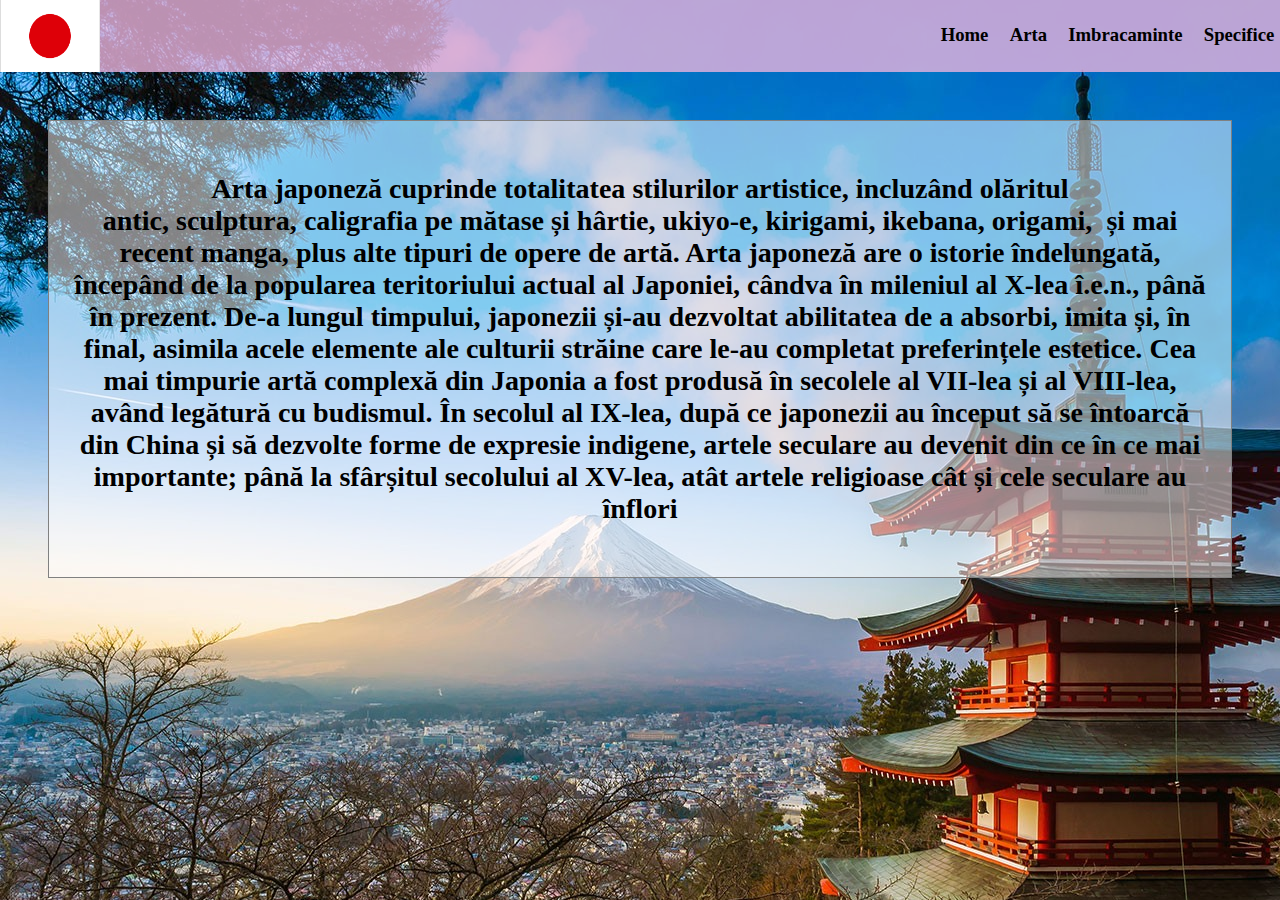
<file: index.html>
<!DOCTYPE html>

<html>

	<head>
		<script src = 'js/jquery.js'></script>
		<script src = 'js/size.js'></script>
		<link rel='stylesheet' href = 'css/mainPage.css'>
		<link rel='stylesheet' href = 'css/navBar.css'>
		<title> Arta Japoneza </title>
	
	</head>


	<body>

		<div class = 'body'>
		<div class = 'navBar'>
			
			<div class = 'logo'>

				<img src = 'Imgs/logo.jpg' width='100px' height='100%'>

			</div>


			<div class = 'tags'>

				<h3><a href = "#">Home</a></h3>
				<h3><a href = "pages/Arta.html">Arta</a></h3>
				<h3><a href = "pages/Imbracamintea.html">Imbracaminte</a></h3>
				<h3><a href = "pages/Specific.html">Specifice</a></h3>
			</div>

		</div>

		<div class = 'text'>

			<h3> Arta japoneză cuprinde totalitatea stilurilor artistice, incluzând olăritul antic, sculptura, caligrafia pe mătase și hârtie, ukiyo-e, kirigami, ikebana, origami,  și mai recent manga, plus alte tipuri de opere de artă. Arta japoneză are o istorie îndelungată, începând de la popularea teritoriului actual al Japoniei, cândva în mileniul al X-lea î.e.n., până în prezent.
				De-a lungul timpului, japonezii și-au dezvoltat abilitatea de a absorbi, imita și, în final, asimila acele elemente ale culturii străine care le-au completat preferințele estetice. Cea mai timpurie artă complexă din Japonia a fost produsă în secolele al VII-lea și al VIII-lea, având legătură cu budismul. În secolul al IX-lea, după ce japonezii au început să se întoarcă din China și să dezvolte forme de expresie indigene, artele seculare au devenit din ce în ce mai importante; până la sfârșitul secolului al XV-lea, atât artele religioase cât și cele seculare au înflori </h3>

		</div>
		</div>

	</body>

</html>
</file>
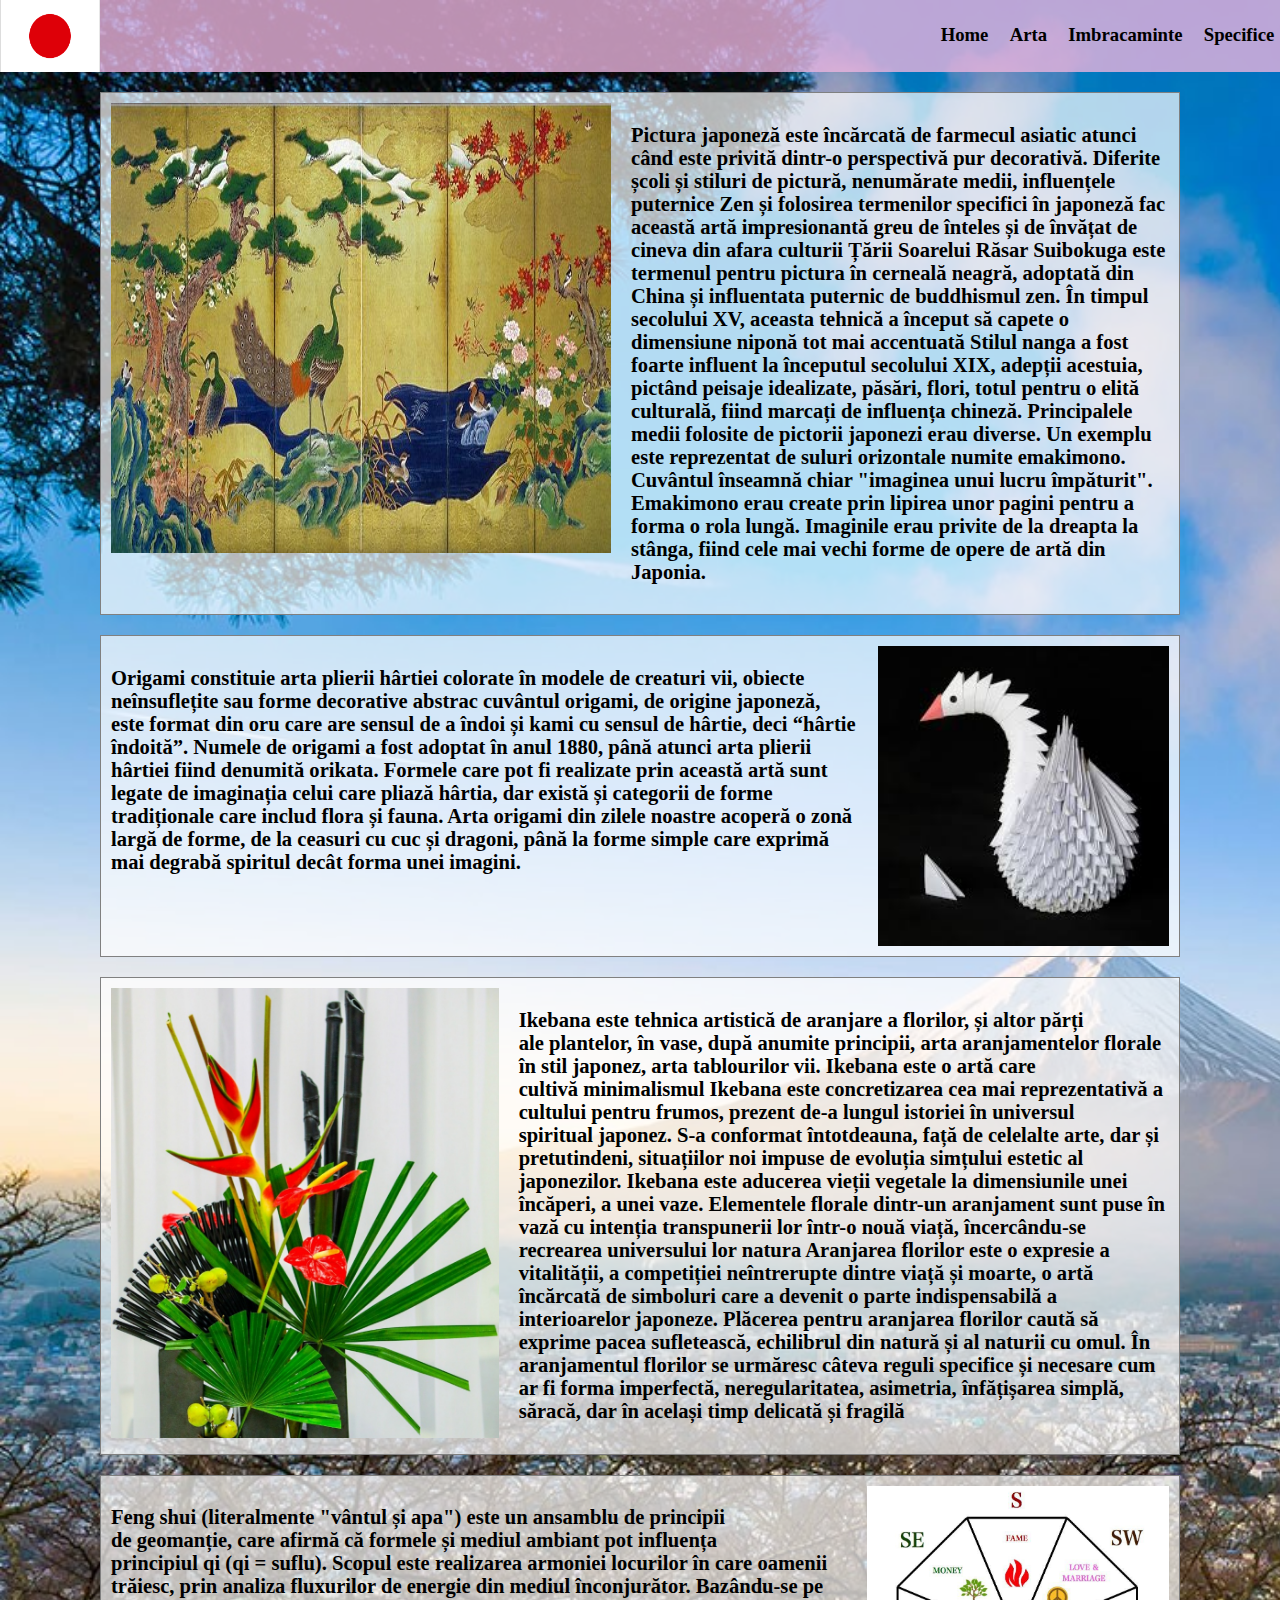
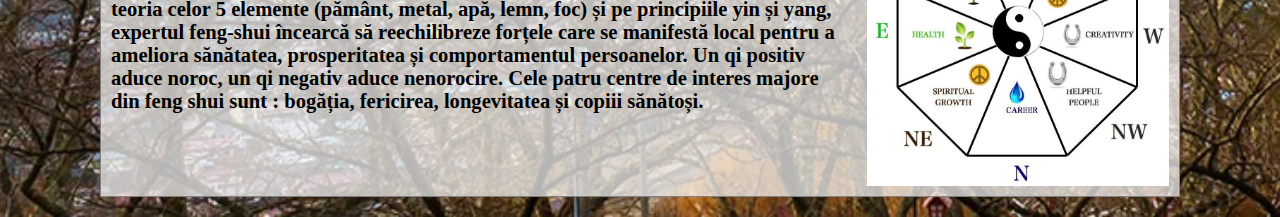
<file: pages/Arta.html>
<!DOCTYPE html>

<html>
	<head>
		<link rel = 'stylesheet' href = '../css/navBar.css'>
		<link rel = 'stylesheet' href = '../css/Arta.css'>
		<title> Arta </title>
	</head>

	<body>

		<div class = 'navBar'>
			
			<div class = 'logo'>

				<img src = '../Imgs/logo.jpg' width='100px' height='100%'>

			</div>


			<div class = 'tags'>

				<h3><a href = "../index.html">Home</a></h3>
				<h3><a href = "Arta.html">Arta</a></h3>
				<h3><a href = "Imbracamintea.html">Imbracaminte</a></h3>
				<h3><a href = "Specific.html">Specifice</a></h3>
			</div>

		</div>


		<div class = 'pictura'>


			<img src = '../Imgs/Pictura.jpg'>
			<h3>Pictura japoneză este încărcată de farmecul asiatic atunci când este privită dintr-o perspectivă pur decorativă. Diferite școli și stiluri de pictură, nenumărate medii, influențele puternice Zen și folosirea termenilor specifici în japoneză fac această artă impresionantă greu de înteles și de învățat de cineva din afara culturii Țării Soarelui Răsar
			
	Suibokuga este termenul pentru pictura în cerneală neagră, adoptată din China și influentata puternic de buddhismul zen. În timpul secolului XV, aceasta tehnică a început să capete o dimensiune niponă tot mai accentuată


			Stilul nanga a fost foarte influent la începutul secolului XIX, adepții acestuia, pictând peisaje idealizate, păsări, flori, totul pentru o elită culturală, fiind marcați de influența chineză.
				Principalele medii folosite de pictorii japonezi erau diverse. Un exemplu este reprezentat de suluri orizontale numite emakimono. Cuvântul înseamnă chiar "imaginea unui lucru împăturit". Emakimono erau create prin lipirea unor pagini pentru a forma o rola lungă. Imaginile erau privite de la dreapta la stânga, fiind cele mai vechi forme de opere de artă din Japonia.  </h3>

		</div>

		<div class = 'origami'>
			

			<h3> Origami constituie arta plierii hârtiei colorate în modele de creaturi vii, obiecte neînsuflețite sau forme decorative abstrac
			cuvântul origami, de origine japoneză, este format din oru care are sensul de a îndoi și kami cu sensul de hârtie, deci “hârtie îndoită”. Numele de origami a fost adoptat în anul 1880, până atunci arta plierii hârtiei fiind denumită orikata. Formele care pot fi realizate prin această artă sunt legate de imaginația celui care pliază hârtia, dar există și categorii de forme tradiționale care includ flora și fauna. Arta origami din zilele noastre acoperă o zonă largă de forme, de la ceasuri cu cuc  și dragoni, până la forme simple care exprimă mai degrabă spiritul decât forma unei imagini.</h3>
		<img src = '../Imgs/Origami.jpg'>
		</div>

		<div class = 'ike'>


			<img src = '../Imgs/flori.jpg'>
			<h3> Ikebana este tehnica artistică de aranjare a florilor, și altor părți ale plantelor, în vase, după anumite principii, arta aranjamentelor florale în stil japonez, arta tablourilor vii. Ikebana este o artă care cultivă minimalismul
	
			Ikebana este concretizarea cea mai reprezentativă a cultului pentru frumos, prezent de-a lungul istoriei în universul spiritual japonez. S-a conformat întotdeauna, față de celelalte arte, dar și pretutindeni, situațiilor noi impuse de evoluția simțului estetic al japonezilor. Ikebana este aducerea vieții vegetale la dimensiunile unei încăperi, a unei vaze. Elementele florale dintr-un aranjament sunt puse în vază cu intenția transpunerii lor într-o nouă viață, încercându-se recrearea universului lor natura
			
			Aranjarea florilor este o expresie a vitalității, a competiției neîntrerupte dintre viață și moarte, o artă încărcată de simboluri care a devenit o parte indispensabilă a interioarelor japoneze. Plăcerea pentru aranjarea florilor caută să exprime pacea sufletească, echilibrul din natură și al naturii cu omul. În aranjamentul florilor se urmăresc câteva reguli specifice și necesare cum ar fi forma imperfectă, neregularitatea, asimetria, înfățișarea simplă, săracă, dar în același timp delicată și fragilă</h3>

		</div>

		<div class = 'Feng'>
			


			<h3> Feng shui (literalmente "vântul și apa") este un ansamblu de principii de geomanție, care afirmă că formele și mediul ambiant pot influența principiul qi (qi = suflu). Scopul este realizarea armoniei locurilor în care oamenii trăiesc, prin analiza fluxurilor de energie din mediul înconjurător. Bazându-se pe teoria celor 5 elemente (pământ, metal, apă, lemn, foc) și pe principiile yin și yang, expertul feng-shui încearcă să reechilibreze forțele care se manifestă local pentru a ameliora sănătatea, prosperitatea și comportamentul persoanelor.
			Un qi positiv aduce noroc, un qi negativ aduce nenorocire. Cele patru centre de interes majore din feng shui sunt : bogăția, fericirea, longevitatea și copiii sănătoși. </h3>

			<img src = '../Imgs/Feng.jpg'>
		</div>


	</body>
</file>
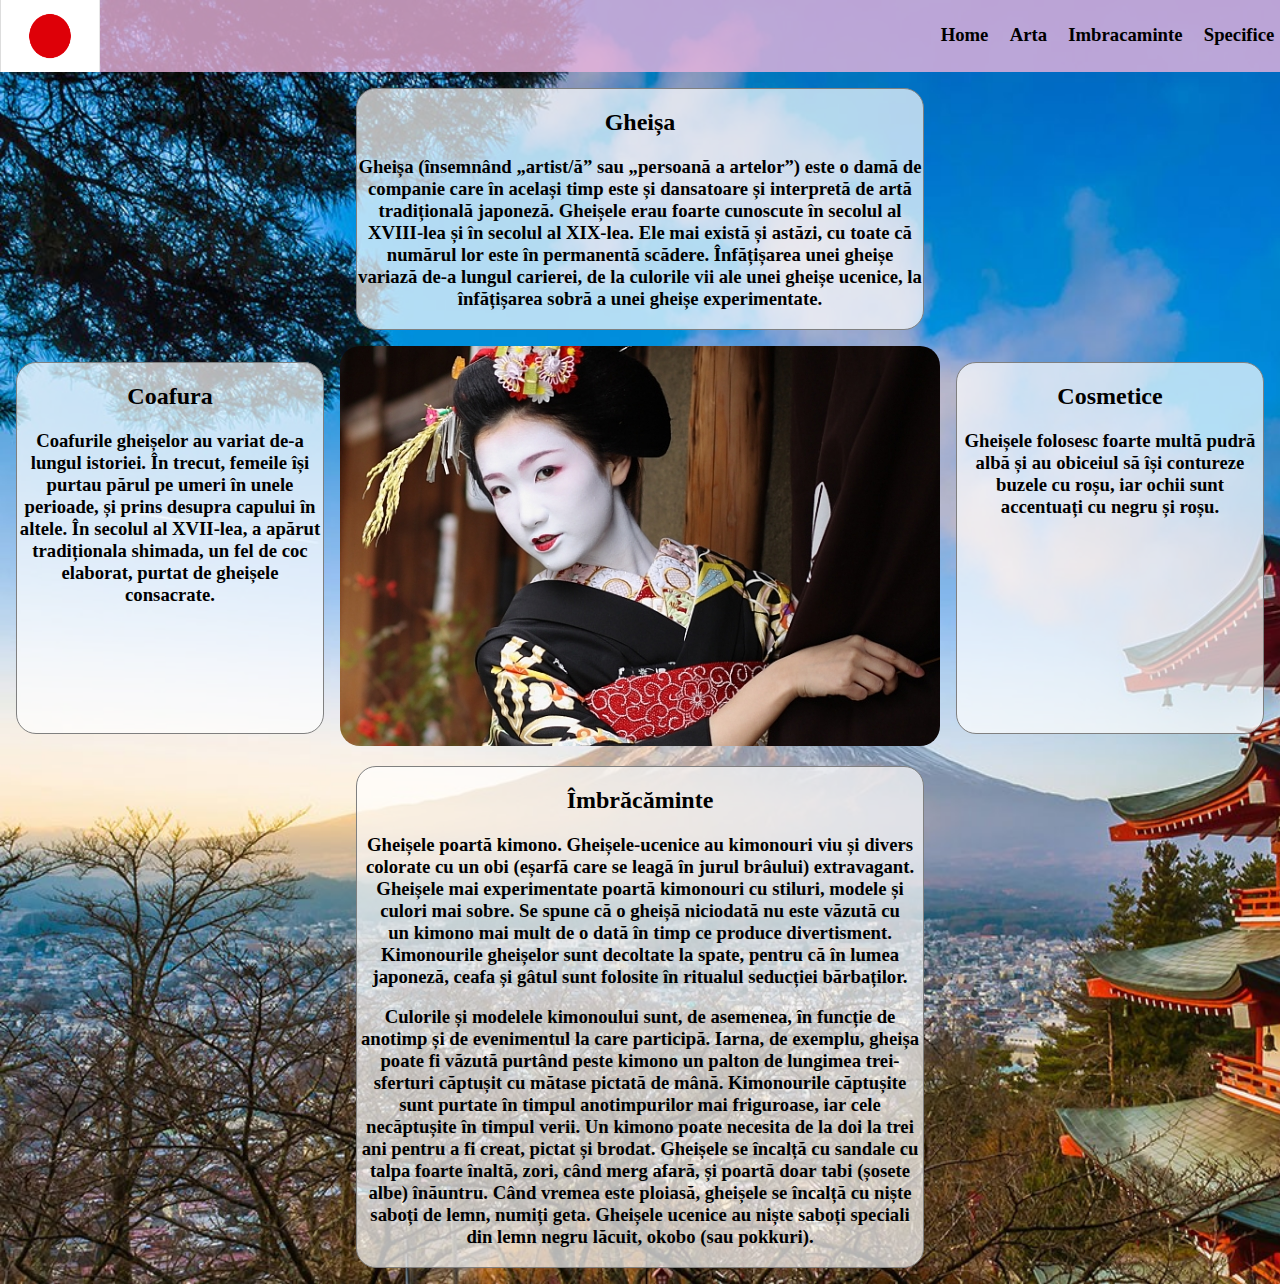
<file: pages/Imbracamintea.html>
<!DOCTYPE html>

<html>
	<head>
		<link rel = 'stylesheet' href = '../css/navBar.css'>
		<link rel = 'stylesheet' href = '../css/imbracaminte.css'>
                <title>Gheișa</title>
	</head>

	<body>

		<div class = 'navBar'>
			
			<div class = 'logo'>

				<img src = '../Imgs/logo.jpg' width='100px' height='100%'>

			</div>


			<div class = 'tags'>

				<h3><a href = "../index.html">Home</a></h3>
				<h3><a href = "Arta.html">Arta</a></h3>
				<h3><a href = "Imbracamintea.html">Imbracaminte</a></h3>
				<h3><a href = "Specific.html">Specifice</a></h3>
			</div>

		</div>


		<div class = 'gheisa'>
	
			<div class = 'generala'>
			<h2>Gheișa</h2>
			<h3>Gheișa (însemnând „artist/ă” sau „persoană a artelor”) este o damă de companie care în același timp este și dansatoare și interpretă de artă tradițională japoneză.
              Gheișele erau foarte cunoscute în secolul al XVIII-lea și în secolul al XIX-lea. Ele mai        
există și astăzi, cu toate că numărul lor este în permanentă scădere.
Înfățișarea unei gheișe variază de-a lungul carierei, de la culorile vii ale unei gheișe ucenice, la înfățișarea sobră a unei gheișe experimentate.</h3>
	</div>
	<div class = 'cosmetice'>
	  <h2>  Cosmetice</h2>
	  <h3> Gheișele folosesc foarte multă pudră albă și au obiceiul să își contureze buzele cu roșu, iar ochii sunt accentuați cu negru și roșu.</h3>
	</div>

	<div class = 'image'>

		
		<img src = '../Imgs/Geisha.jpg'>
	
	</div>



	<div class = 'haine'>
	  <h2>Îmbrăcăminte</h2>

	  <h3>Gheișele poartă kimono. Gheișele-ucenice au kimonouri viu și divers colorate cu un obi (eșarfă care se leagă în jurul brâului) extravagant. Gheișele mai experimentate poartă kimonouri cu stiluri, modele și culori mai sobre. Se spune că o gheișă niciodată nu este văzută cu un kimono mai mult de o dată în timp ce produce divertisment. Kimonourile gheișelor sunt decoltate la spate, pentru că în lumea japoneză, ceafa și gâtul sunt folosite în ritualul seducției bărbaților.</h3>
	  <h3>Culorile și modelele kimonoului sunt, de asemenea, în funcție de anotimp și de evenimentul la care participă. Iarna, de exemplu, gheișa poate fi văzută purtând peste kimono un palton de lungimea trei-sferturi căptușit cu mătase pictată de mână. Kimonourile căptușite sunt purtate în timpul anotimpurilor mai friguroase, iar cele necăptușite în timpul verii. Un kimono poate necesita de la doi la trei ani pentru a fi creat, pictat și brodat.
       
              Gheișele se încalță cu sandale cu talpa foarte înaltă, zori, când merg afară, și poartă doar tabi (șosete albe) înăuntru. Când vremea este ploiasă, gheișele se încalță cu niște saboți de lemn, numiți geta. Gheișele ucenice au niște saboți speciali din lemn negru lăcuit, okobo (sau pokkuri).</h3> 
	</div>
	  
	<div class = 'par'>
	  <h2>Coafura</h2>
	  <h3>Coafurile gheișelor au variat de-a lungul istoriei. În trecut, femeile își purtau părul pe umeri în unele perioade, și prins desupra capului în altele. În secolul al XVII-lea, a apărut tradiționala shimada, un fel de coc elaborat, purtat de gheișele consacrate.
			</h3>
	</div>


		</div>
</file>
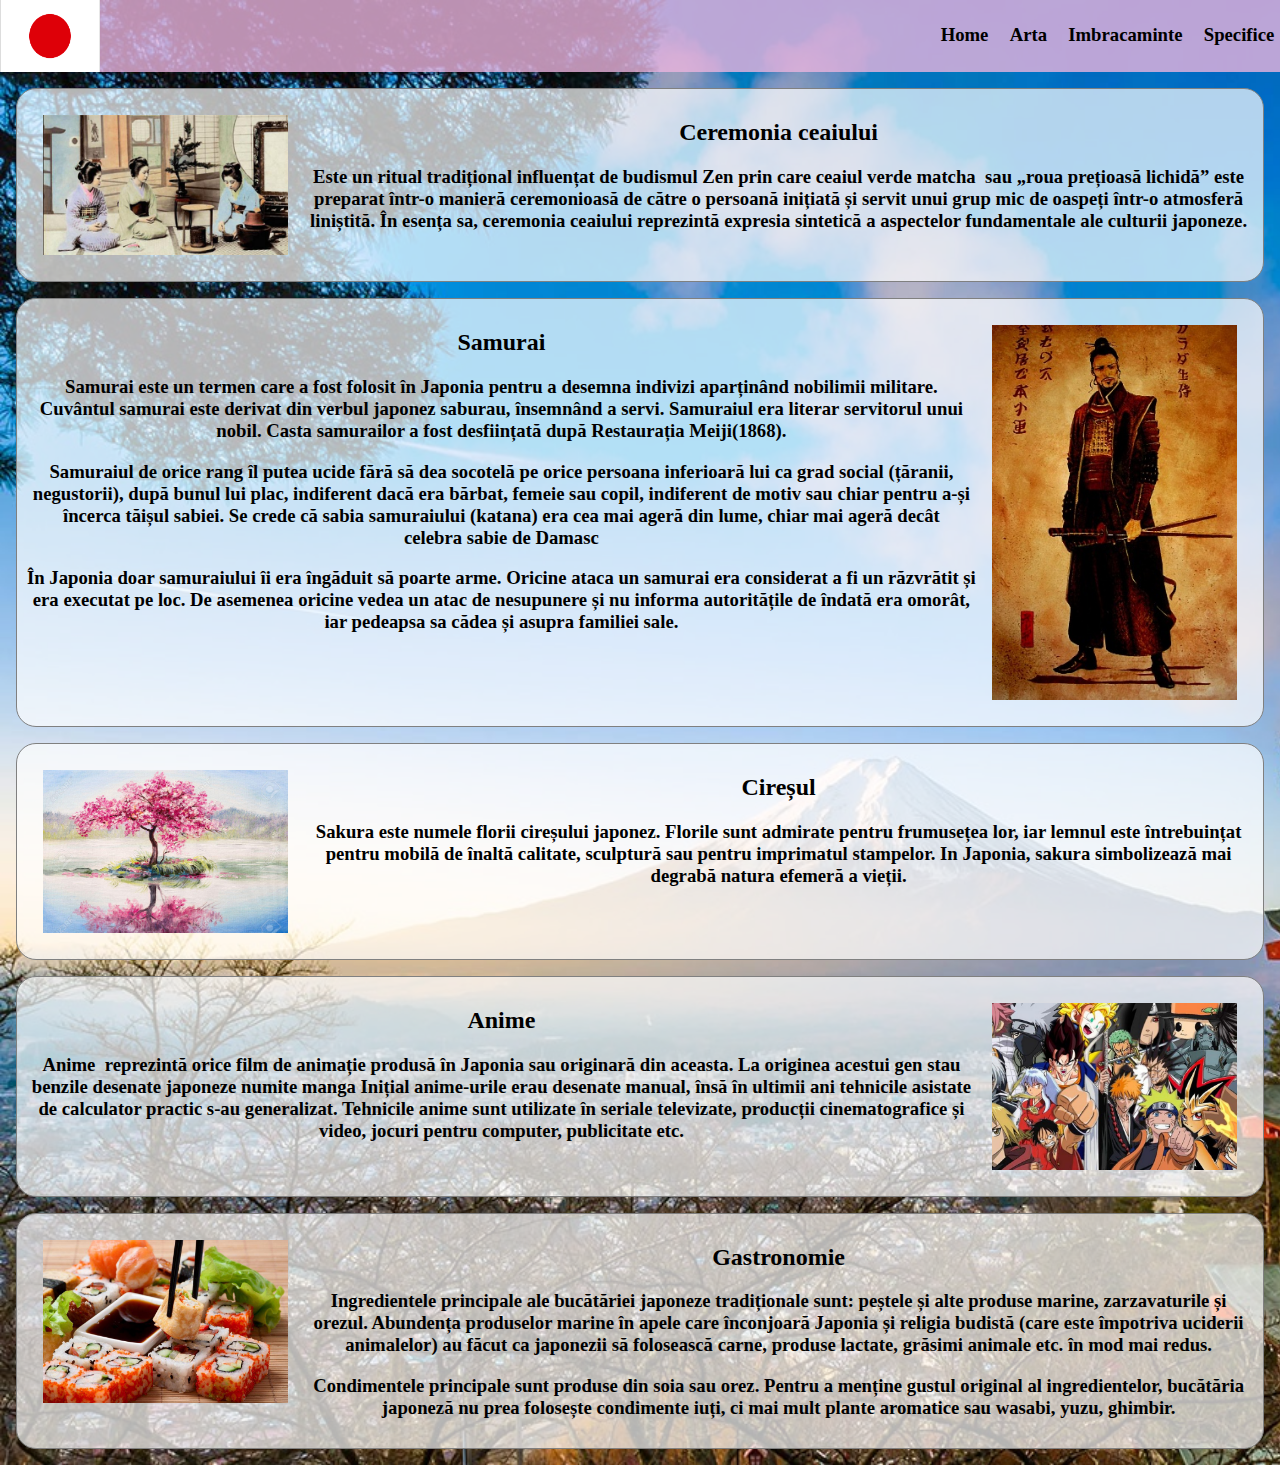
<file: pages/Specific.html>
<!DOCTYPE html>

<html>
	<head>
		<title> Specifice </title>
		<link rel = 'stylesheet' href ='../css/navBar.css'>
		<link rel = 'stylesheet' href ='../css/specific.css'>
	</head>

	<body>
	
		<div class = 'navBar'>
			
			<div class = 'logo'>

				<img src = '../Imgs/logo.jpg' width='100px' height='100%'>

			</div>


			<div class = 'tags'>

				<h3><a href = "../index.html">Home</a></h3>
				<h3><a href = "Arta.html">Arta</a></h3>
				<h3><a href = "Imbracamintea.html">Imbracaminte</a></h3>
				<h3><a href = "Specific.html">Specifice</a></h3>
			</div>

		</div>


		<div class = 'ceai'>
			<img src = '../Imgs/ceai.jpg'>
			<div>
			<h2> Ceremonia ceaiului </h2>

				<h3> Este un ritual tradițional influențat de budismul Zen prin care ceaiul verde matcha  sau „roua prețioasă lichidă”  este preparat într-o manieră ceremonioasă de către o persoană inițiată și servit unui grup mic de oaspeți într-o atmosferă liniștită. În esența sa, ceremonia ceaiului 
reprezintă expresia sintetică a aspectelor fundamentale ale culturii japoneze. </h3>
			</div>
		</div>


		<div class = 'samurai'>
			<div>
			<h2> Samurai </h2>

			<h3>Samurai este un termen care a fost folosit în Japonia pentru a desemna indivizi aparținând nobilimii militare. Cuvântul samurai este derivat din verbul japonez saburau, însemnând a servi. Samuraiul era literar servitorul unui nobil. Casta samurailor a fost desființată după Restaurația Meiji(1868).</h3>

			<h3>Samuraiul de orice rang îl putea ucide fără să dea socotelă pe orice persoana inferioară lui ca grad social (țăranii, negustorii), după bunul lui plac, indiferent dacă era bărbat, femeie sau copil, indiferent de motiv sau chiar pentru a-și încerca tăișul sabiei. Se crede că sabia samuraiului (katana) era cea mai ageră din lume, chiar mai ageră decât celebra sabie de Damasc</h3>
			
			<h3> În Japonia doar samuraiului îi era îngăduit să poarte arme. Oricine ataca un samurai era considerat a fi un răzvrătit și era executat pe loc. De asemenea oricine vedea un atac de nesupunere și nu informa autoritățile de îndată era omorât, iar pedeapsa sa cădea și asupra familiei sale.</h3>
			</div>
			<img src = '../Imgs/samurai.jpg'>


		</div>

		<div class = 'cires'>


			<img src = '../Imgs/cires.jpg'>
			<div>
			<h2> Cireșul</h2>

			<h3>Sakura este numele florii cireșului japonez.  Florile sunt admirate pentru frumusețea lor, iar lemnul este întrebuințat pentru mobilă de înaltă calitate, sculptură sau pentru imprimatul stampelor.
				In Japonia, sakura simbolizează mai degrabă natura efemeră a vieții. </h3>
	</div>
		</div>


		<div class = 'anime'>

			<div>
			<h2> Anime </h2>

			<h3>Anime  reprezintă orice film de animație produsă în Japonia sau originară din aceasta. La originea acestui gen stau benzile desenate japoneze numite manga Inițial anime-urile erau desenate manual, însă în ultimii ani tehnicile asistate de calculator practic s-au generalizat. Tehnicile anime sunt utilizate în seriale televizate, producții cinematografice și video, jocuri pentru computer, publicitate etc.</h3> 
			</div>
			<img src=  '../Imgs/anime.jpg'>
		</div>

		<div class = 'food'>

			<img src = '../Imgs/food.jpg'>
			<div>
			<h2>Gastronomie</h2>


			<h3>   Ingredientele principale ale bucătăriei japoneze tradiționale sunt: peștele și alte produse marine, zarzavaturile și orezul. Abundența produselor marine în apele care înconjoară Japonia și religia budistă (care este împotriva uciderii animalelor) au făcut ca japonezii să folosească carne, produse lactate, grăsimi animale etc. în mod mai redus.</h3>

			<h3>Condimentele principale sunt produse din soia sau orez. Pentru a menține gustul original al ingredientelor, bucătăria japoneză nu prea folosește condimente iuți, ci mai mult plante aromatice sau wasabi, yuzu, ghimbir.
 </h3>
			</div>
		</div>

	</body>

</html>
</file>
<file: css/mainPage.css>
body{
	background:url(../Imgs/bg.jpg);
	margin: 0;
	padding: 0;
}

.text{
	font-size: 150%;
	border: 1px grey solid;
	background: rgba(255, 255, 255, 0.5);
	margin: 2em;
	padding: 1em;
	text-align: center;

}
</file>
<file: css/navBar.css>
.navBar{
	display: flex;
	flex-direction: row;
	justify-content: space-between;
	background:rgba(234, 180, 221,0.8); 
}

.navBar img{
	height: 100%;;
	width: 100px;
	padding-left: 10px;
	padding: 0px
}
.tags{
	display: flex;
}
.tags h3{
	margin-left: 10px;
	padding: 0.3em
}

.tags a{
	
	color: black;
	text-decoration: none;

}
.tags h3:hover{
	background:rgba(0,0,0,0.1);
}
</file>
<file: css/Arta.css>
body{
	margin: 0px;
	padding: 0px;
	background-image:url(../Imgs/bg.jpg);
	background-size: cover;

}

img{
	width: 500px;
	height: 300px;
	padding: 10px;
}

.pictura img{
	
	height: 450px;

}

h3{
	padding: 10px;
}

.ike img{
	height: 450px;
}

.Feng,.ike, .pictura, .origami{
	margin: 20px;
	margin-left: 100px;
	margin-right: 100px;
	display: flex;
	border: 1px solid grey;
	background: rgba(255,255,255, 0.7);
	font-size: 110%;
}
</file>
<file: css/imbracaminte.css>
body{
	
	margin: 0px;
	padding: 0px;
	background-image:url(../Imgs/bg.jpg);
	background-size: cover;

}

.gheisa{

	display: grid;
	grid-template-columns: 1fr 1.5fr 1fr;
	grid-template-rows: 0.5fr 0.5fr 0.5fr;

}

.generala, .cosmetice, .haine, .par{
	background: rgba(255,255,255, 0.7);
	text-align: center;
	border-radius: 20px;
	border: 1px grey solid;
	margin: 1em;
}

.generala{
	grid-column: 2/3;
	grid-row: 1/2;
}

.image img, .image{
	border-radius: 20px;
	grid-column: 2/3;
	grid-row: 2/3;

}

.cosmetice{
	grid-column: 3/4;
	grid-row:2/3;
}

.haine{
	grid-column: 2/3;
	grid-row: 3/4;
}

.par{
	grid-column: 1/2;
	grid-row: 2/3;
}
</file>
<file: css/specific.css>
body{
	margin: 0px;
	padding: 0px;
	background-image:url(../Imgs/bg.jpg);
	background-size: cover;

}

.ceai, .samurai, .cires, .anime, .food{
	border: 1px solid grey;
	background: rgba(255,255,255, 0.7);
	text-align: center;
	border-radius: 20px;
	margin: 1em;
	padding: 10px;
	display: flex;
}


img{
       padding: 1em;	
	width: 20%;
	height: 20%;
}
</file>
